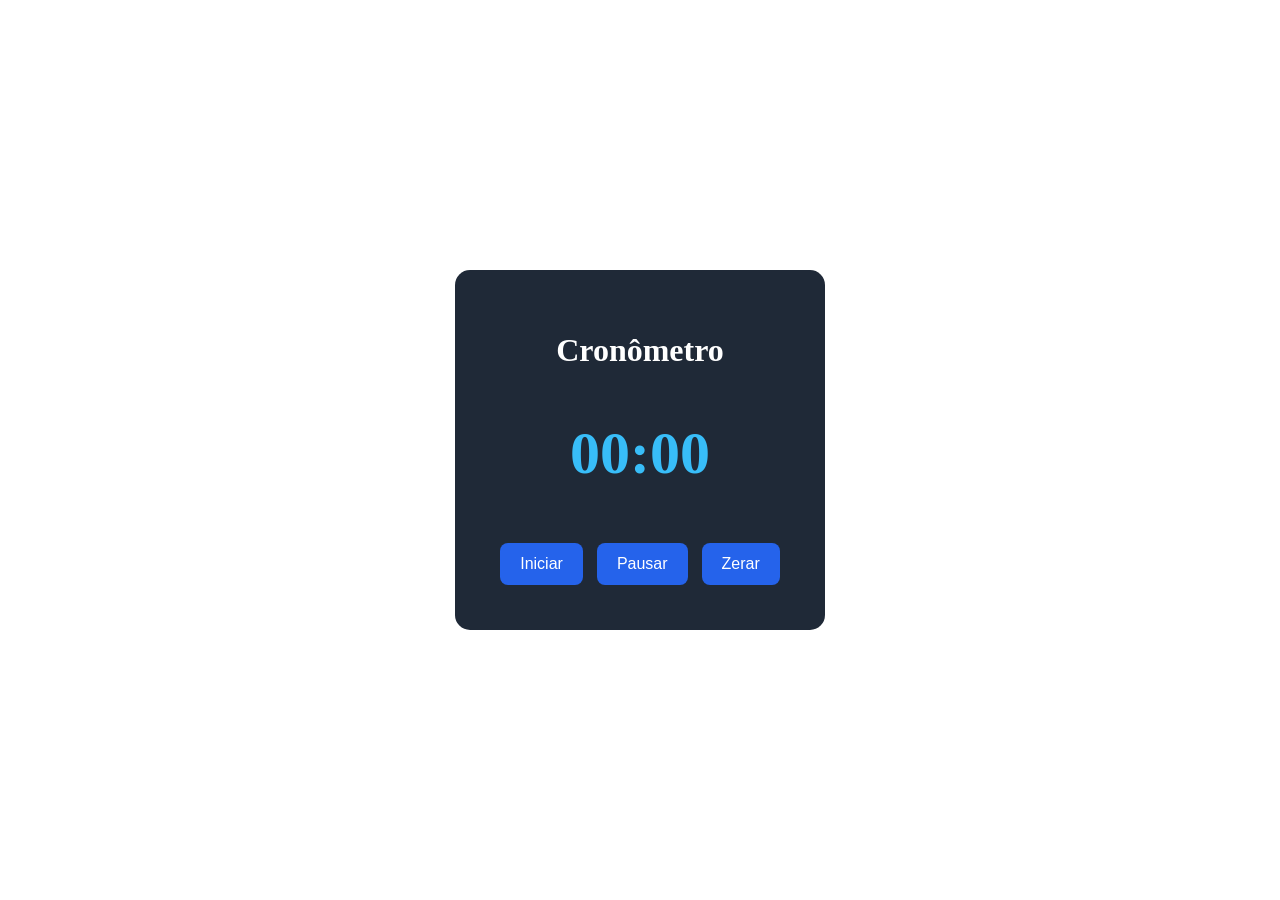
<file: Cronometro/index.html>
<!DOCTYPE html>
<html lang="pt">
<head>
    <meta charset="UTF-8">
    <meta name="viewport" content="width=device-width, initial-scale=1.0">
    <link rel="stylesheet" href="css/style.css">
    <title>Cronometro</title>
</head>
<body>

    <div class="fundo">
        <video src="video/385077_small.mp4" autoplay muted loop></video>
    </div>


    <div class="container">
        <h1>Cronômetro</h1>
        <h2 id="tempo">00:00</h2>

        <button id="iniciar">Iniciar</button>
        <button id="pausar">Pausar</button>
        <button id="zerar">Zerar</button>

    </div>
    <script src="javascript/script.js"></script>
</body>
</html>
</file>
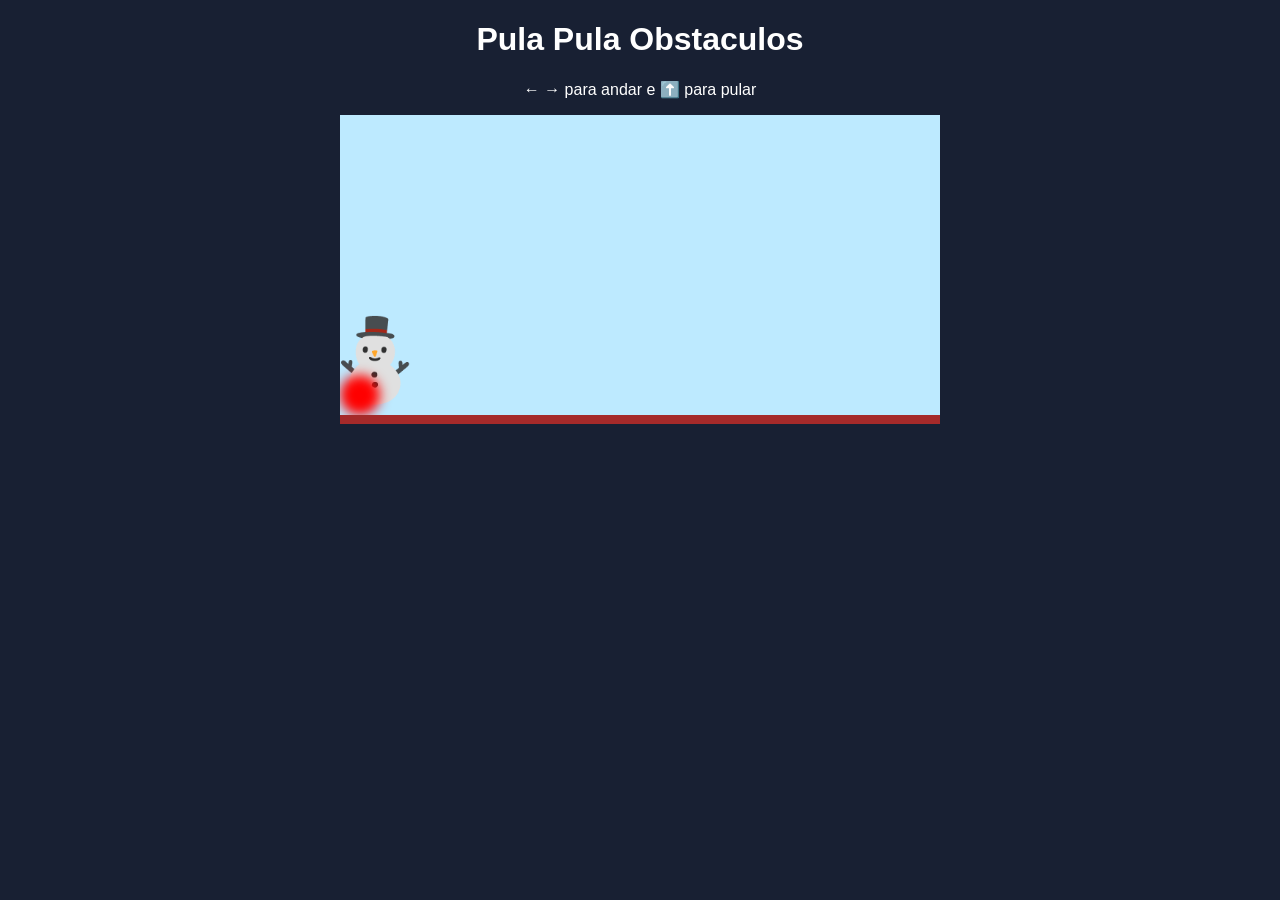
<file: jogo/index.html>
<!DOCTYPE html>
<html lang="pt">
<head>
    <meta charset="UTF-8">
    <meta name="viewport" content="width=h1, initial-scale=1.0">
    <link rel="stylesheet" href="css/style.css">
    <title>Document</title>
</head>
<body>
    <h1>Pula Pula Obstaculos</h1>
    <p>← → para andar e ⬆️ para pular</p>

    <div id="cenario">
        <div id="boneco">⛄</div>
        <div id="obstaculo"></div>

    </div>
    <script src="javascript/script.js"></script>
</body>
</html>
</file>
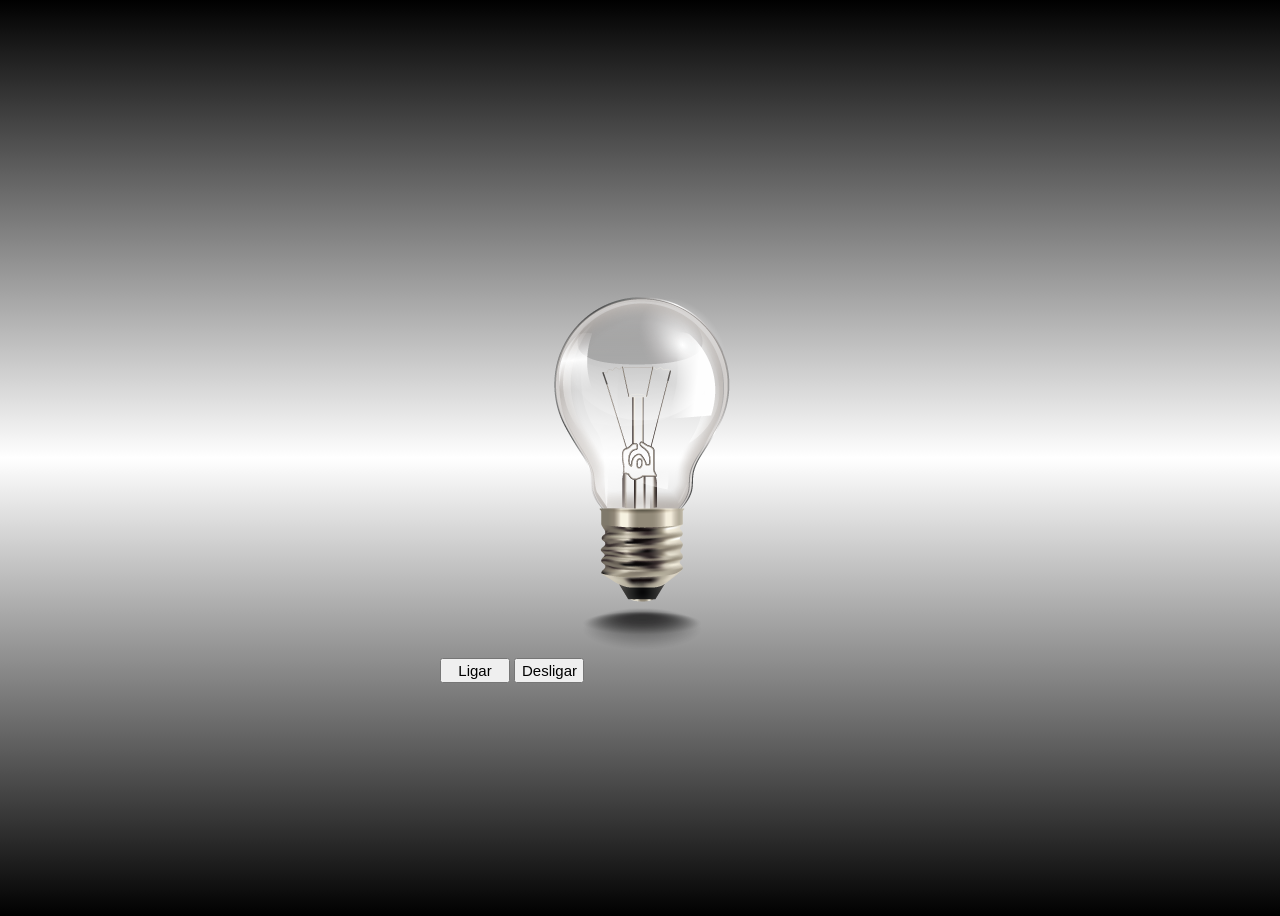
<file: lampada/index.html>
<!DOCTYPE html>
<html lang="pt">
<head>
    <meta charset="UTF-8">
    <meta name="viewport" content="width=device-width, initial-scale=1.0">
    <link rel="stylesheet" href="css/style.css">
    <title>lampada</title>
</head>
<body>

    <div class="central">

        <img src="image/lampada-apagada.png" id="alvo">

        <div class="botoes">

            <button id="Ligar">Ligar</button>
            <button id="Desligar">Desligar</button>

        </div>


    </div>


<script src="javascript/script.js"></script>
</body>
</html>
</file>
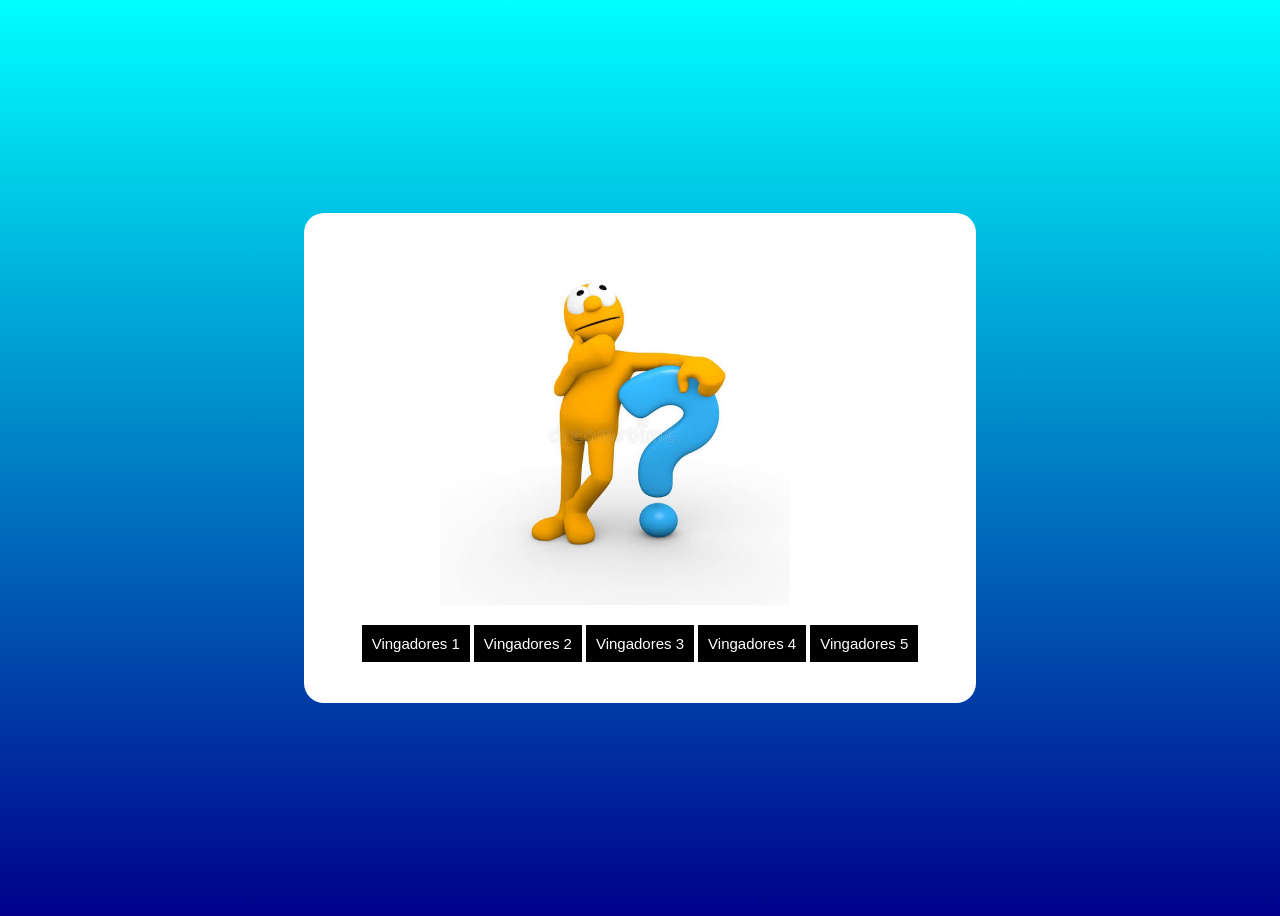
<file: Q1/index.html>
<!DOCTYPE html>
<html lang="pt">
<head>
    <meta charset="UTF-8">
    <meta name="viewport" content="width=device-width, initial-scale=1.0">
    <link rel="stylesheet" href="css/style.css">
    <title>Filmes</title>
</head>
<body>


    <div class="central">


        <div class="imagem">

            <img src="image/Interrogação.jpg" id="capas">
            <p id="sinopse"></p>

        </div>


        <div class="botoes">

            <button id="bt1">Vingadores 1</button>
            <button id="bt2">Vingadores 2</button>
            <button id="bt3">Vingadores 3</button>
            <button id="bt4">Vingadores 4</button>
            <button id="bt5">Vingadores 5</button>


        </div>


    







    </div>


<script src="javascript/script.js"></script>
</body>
</html>
</file>
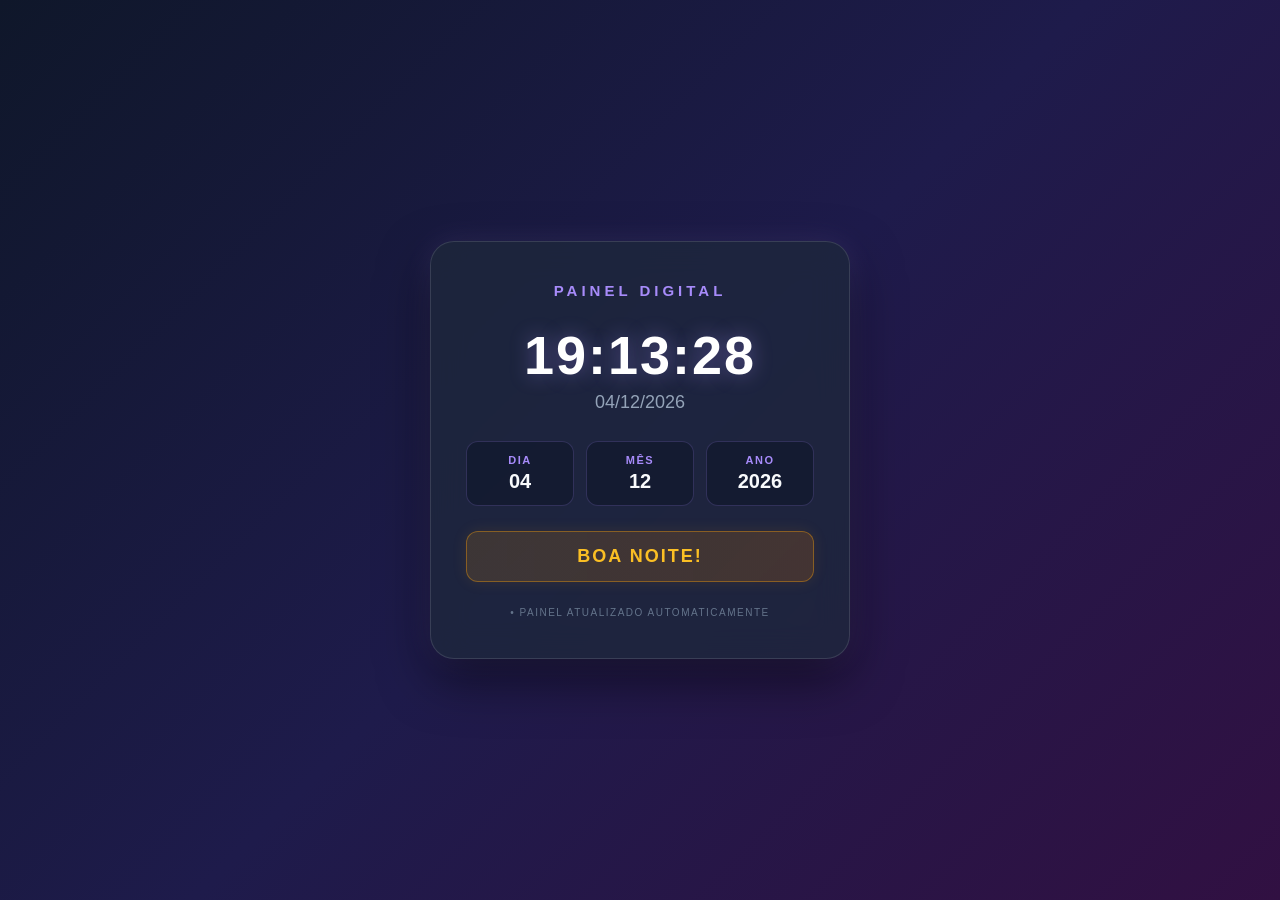
<file: relogio v2/index.html>
<!DOCTYPE html>
<html lang="pt-BR">
<head>
    <meta charset="UTF-8">
    <meta name="viewport" content="width=device-width, initial-scale=1.0">
    <title>Painel Digital</title>
    <link rel="stylesheet" href="css/style.css">
</head>
<body>

    <!-- Cartão Principal -->
    <div class="card">
        <h2 class="titulo">PAINEL DIGITAL</h2>

        <!-- Relógio Principal -->
        <h1 class="horario" id="horario">14:30:25</h1>

        <!-- Data Completa -->
        <p class="data-completa" id="data-completa">10/09/2026</p>

        <!-- Caixas Separadas: DIA, MÊS, ANO -->
        <div class="caixas-data">
            <div class="caixa">
                <span>DIA</span>
                <p id="dia">10</p>
            </div>
            <div class="caixa">
                <span>MÊS</span>
                <p id="mes">09</p>
            </div>
            <div class="caixa">
                <span>ANO</span>
                <p id="ano">2026</p>
            </div>
        </div>

        <!-- Mensagem de Saudação -->
        <div class="saudacao" id="saudacao">
            BOA TARDE!
        </div>

        <!-- Rodapé do Card -->
        <p class="status">• PAINEL ATUALIZADO AUTOMATICAMENTE</p>
    </div>



<script src="js/script.js"></script>

</body>
</html>
</file>
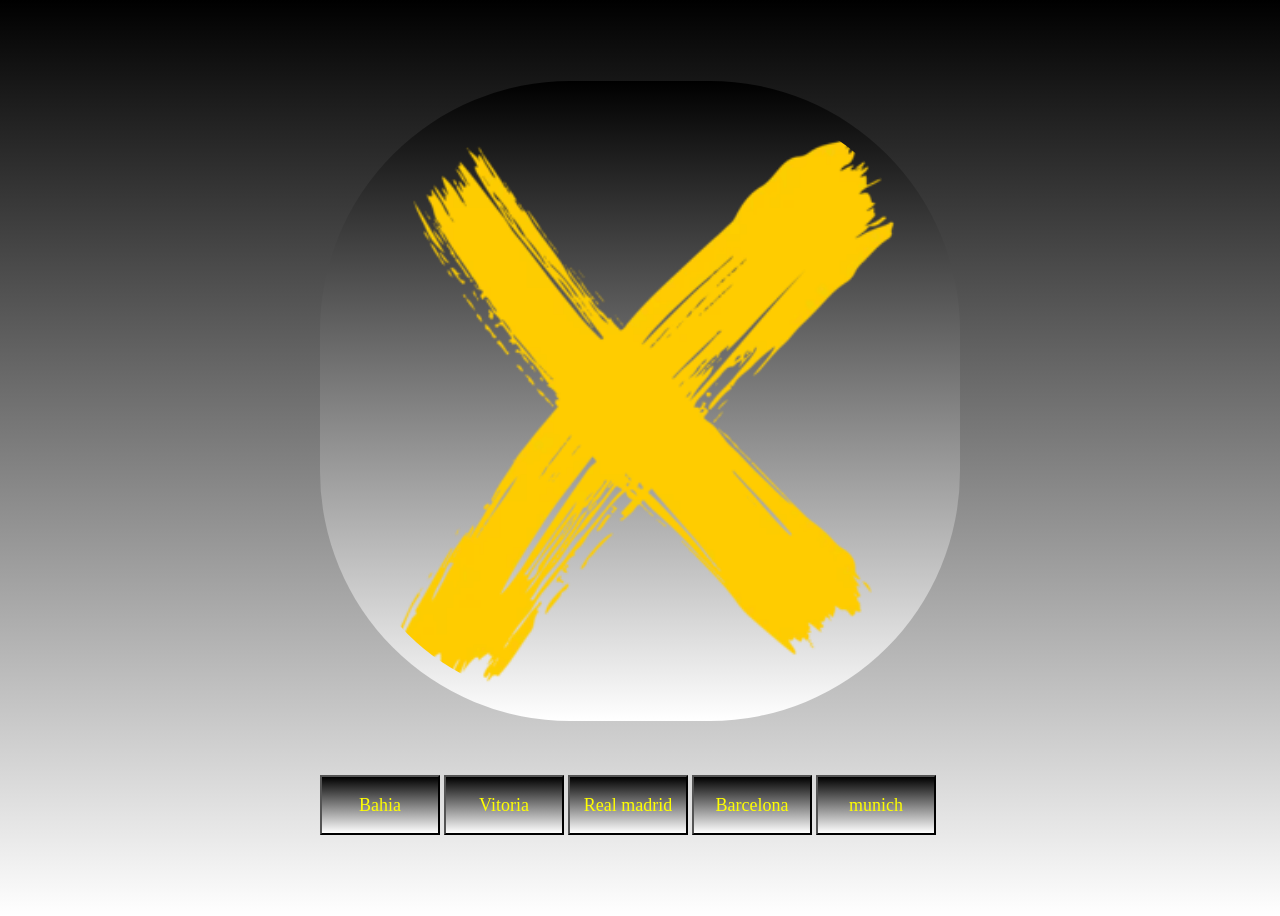
<file: Timesfutebol/index.html>
<!DOCTYPE html>
<html lang="pt">
<head>
    <meta charset="UTF-8">
    <meta name="viewport" content="width=device-width, initial-scale=1.0">
    <link rel="stylesheet" href="css/style.css">
    <title>times de futebol</title>
</head>
<body>

    <div class="central">

        <img src="image/xamarelo.png" id="alvo">

        <div class="botoes">

            <button id="bahia">Bahia</button>

            <button id="vitoria">Vitoria</button>

            <button id="real">Real madrid</button>

            <button id="barcelona">Barcelona</button>

            <button id="munich">munich</button>




        </div>

    </div>


<script src="javascript/script.js"></script>
</body>
</html>
</file>
<file: Cronometro/css/style.css>
body{
    margin: 0;
    height: 100vh;
    display: flex;
    justify-content: center;
    align-items: center;
}

.fundo{
    position: fixed;
    top: 0;
    left: 0;
    width: 100%;
    height: 100%;
    z-index: -1;
    object-fit: cover;
}

.container{
    background-color: #1f2937;
    padding: 40px;
    border-radius: 15px;
    text-align: center;
}

h1{color: white;}
h2{
    color: #38bdf8;
    font-size: 60px;
}

button{
    padding: 12px 20px;
    margin: 5px;
    border: none;
    border-radius: 8px;
    background-color: #2563eb;
    color: white;
    font-size: 16px;
    cursor: pointer;
    
}

button:hover{background-color: #1d4ed8;}
</file>
<file: jogo/css/style.css>
body{
    background: #182033;
    color: white; /*tudo que for texto fique branco*/
    font-family: Arial, Helvetica, sans-serif;
    text-align: center;
}

#cenario{
    background: #bdeaff;
    width: 600px;
    height: 300px;
    border-bottom: 9px solid brown;
    margin: auto;
    overflow: hidden; /* se algum momento o objeto sair desse aerea ele não aparece */
    position: relative; /*cenario voçe é pai*/
}

#boneco{
    width: 70px;
    height: 70px;
    font-size: 80px; /* os emojois são tratados como texto*/
    position: absolute; /*esse boneco ele é relativo do pai*/
    bottom: 32px;
    left: -15px;
    

}

#obstaculo{
    background: red;
    width: 40px;
    height: 40px;
    position: absolute;
    bottom: 0px;
    border-radius: 50%;
    filter: blur(6px);
    animation: mover 2s infinite linear /*andar em linha reta*/;
}

@keyframes mover{
    0%{
        left: 600px;
    }
    100%{
        left: -30px;

    }
}

@keyframes pular{
    0%{
        bottom: 30px;
    }
    50%{
        bottom: 150px;

    }
    100%{
        bottom: 30px;
    }
}

.pulando{
    animation: pular 0.8s infinite;
}
</file>
<file: lampada/css/style.css>
body{
    display: flex;
    align-items: center;
    justify-content: center;
    background: linear-gradient(black,white,black);
    height: 100vh;
}


.central{
    width: fit-content;
}


button{
    width: 70px;
    height: 25px;
    font-size: 15px;
    cursor: pointer;
    font-family: 'Trebuchet MS', 'Lucida Sans Unicode', 'Lucida Grande', 'Lucida Sans', Arial, sans-serif;
}
</file>
<file: Q1/css/style.css>
body{
    height: 100vh;
    background: linear-gradient(cyan,darkblue);
    display: flex;
    justify-content: center;
    align-items: center;

}


.central{
    background: white;
    width: 50%;
    height: 50%;
    padding: 20px;
    border-radius: 20px;
    box-shadow: 2px,1px,5px black;
    display: flex;
    flex-direction: column;
    align-items: center;
    justify-content: center;
}

.imagem{
    display: flex;
    gap: 50px;
    margin-bottom: 20px; /* se afaste do que esta abaixo */
}

.imagem img{
    height: 350px;
}

.botoes button{
    background: black;
    color: white;
    padding: 10px;
    font-size: 15px;
    border: none;
    cursor: pointer;
}

.imagem p{
    font-size: 20px;
}
</file>
<file: relogio v2/css/style.css>
/* Reset básico para tirar margens padrão */
* {
    margin: 0;
    padding: 0;
    box-sizing: border-box;
    font-family: 'Segoe UI', Roboto, Helvetica, Arial, sans-serif;
}

/* Fundo da tela com um gradiente degradê escuro e moderno (Roxo / Azul Noite) */
body {
    min-height: 100vh;
    display: flex;
    justify-content: center;
    align-items: center;
    background: linear-gradient(135deg, #0f172a 0%, #1e1b4b 50%, #311042 100%);
    color: #ffffff;
}

/* Cartão Principal (.card) - Estilo Vidro Fosco (Glassmorphism) */
.card {
    background: rgba(30, 41, 59, 0.75);
    backdrop-filter: blur(16px);
    -webkit-backdrop-filter: blur(16px);
    border: 1px solid rgba(255, 255, 255, 0.12);
    border-radius: 24px;
    padding: 40px 35px;
    width: 100%;
    max-width: 420px;
    text-align: center;
    box-shadow: 0 20px 50px rgba(0, 0, 0, 0.5), 
                0 0 30px rgba(167, 139, 250, 0.15); /* Brilho roxo suave em volta */
}

/* Título (.titulo) */
.titulo {
    font-size: 15px;
    font-weight: 700;
    letter-spacing: 4px;
    color: #a78bfa; /* Roxo suave e destacado */
    text-transform: uppercase;
    margin-bottom: 25px;
}

/* Relógio Principal (.horario) */
.horario {
    font-size: 54px;
    font-weight: 800;
    color: #ffffff;
    letter-spacing: 2px;
    margin-bottom: 6px;
    text-shadow: 0 0 20px rgba(167, 139, 250, 0.4); /* Efeito neon sutil nas horas */
}

/* Data Completa abaixo da hora (.data-completa) */
.data-completa {
    font-size: 18px;
    color: #94a3b8;
    font-weight: 500;
    margin-bottom: 28px;
}

/* Container das 3 caixas (.caixas-data) */
.caixas-data {
    display: flex;
    justify-content: space-between;
    gap: 12px;
    margin-bottom: 25px;
}

/* Cada caixa individual (.caixa) */
.caixa {
    flex: 1;
    background: rgba(15, 23, 42, 0.6);
    border: 1px solid rgba(167, 139, 250, 0.2);
    border-radius: 12px;
    padding: 12px 8px;
    transition: all 0.3s ease;
}

/* Efeito ao passar o mouse por cima da caixa */
.caixa:hover {
    transform: translateY(-3px);
    border-color: #a78bfa;
    box-shadow: 0 5px 15px rgba(167, 139, 250, 0.2);
}

/* Texto menor "DIA", "MÊS", "ANO" */
.caixa span {
    display: block;
    font-size: 11px;
    font-weight: 700;
    color: #a78bfa;
    letter-spacing: 1.5px;
    margin-bottom: 4px;
}

/* Os números dentro de cada caixa */
.caixa p {
    font-size: 20px;
    font-weight: 700;
    color: #f8fafc;
}

/* Caixa da Saudação "BOA TARDE!" (.saudacao) */
.saudacao {
    background: linear-gradient(90deg, rgba(245, 158, 11, 0.15), rgba(217, 119, 6, 0.2));
    border: 1px solid rgba(245, 158, 11, 0.4);
    color: #fbbf24; /* Tom âmbar/dourado */
    border-radius: 12px;
    padding: 14px;
    font-size: 18px;
    font-weight: 700;
    letter-spacing: 2px;
    margin-bottom: 25px;
    box-shadow: 0 0 15px rgba(245, 158, 11, 0.1);
}

/* Rodapé (.status) */
.status {
    font-size: 10px;
    color: #64748b;
    letter-spacing: 1.5px;
    text-transform: uppercase;
}
</file>
<file: Timesfutebol/css/style.css>
body{
    display: flex;
    justify-content: center;
    align-items: center;
    background: linear-gradient(black,gray,white);
    height: 100vh;
}

img{
    width: 600px;
    height: 600px;
    margin-bottom: 50px;
    background: linear-gradient(black,gray,white);
    border-radius: 250px;
    padding: 20px;
}

.central{
    width: fit-content;
}

button{
    width: 120px;
    height: 60px;
    font-size: 18px;
    cursor: pointer;
    background: linear-gradient(black,gray,white);
    color: yellow;
    font-family: Cambria, Cochin, Georgia, Times, 'Times New Roman', serif;

}
</file>
